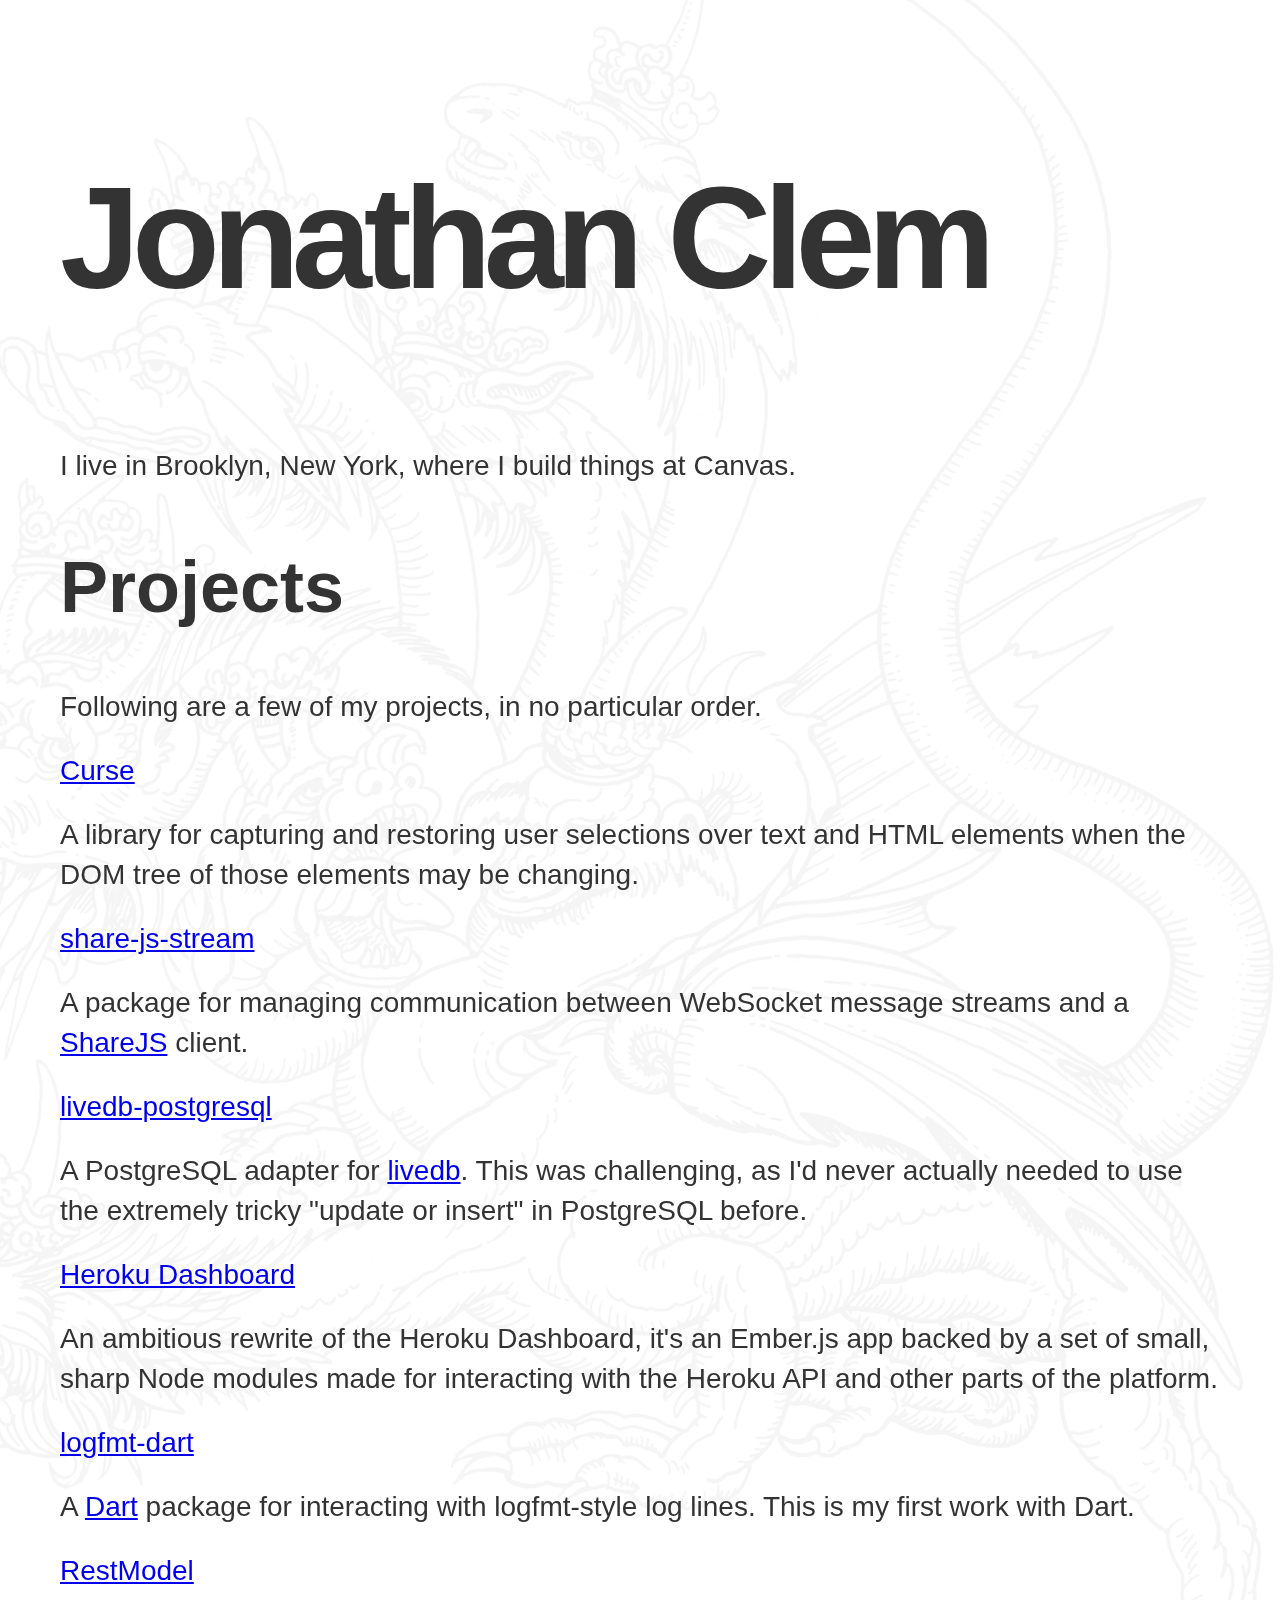
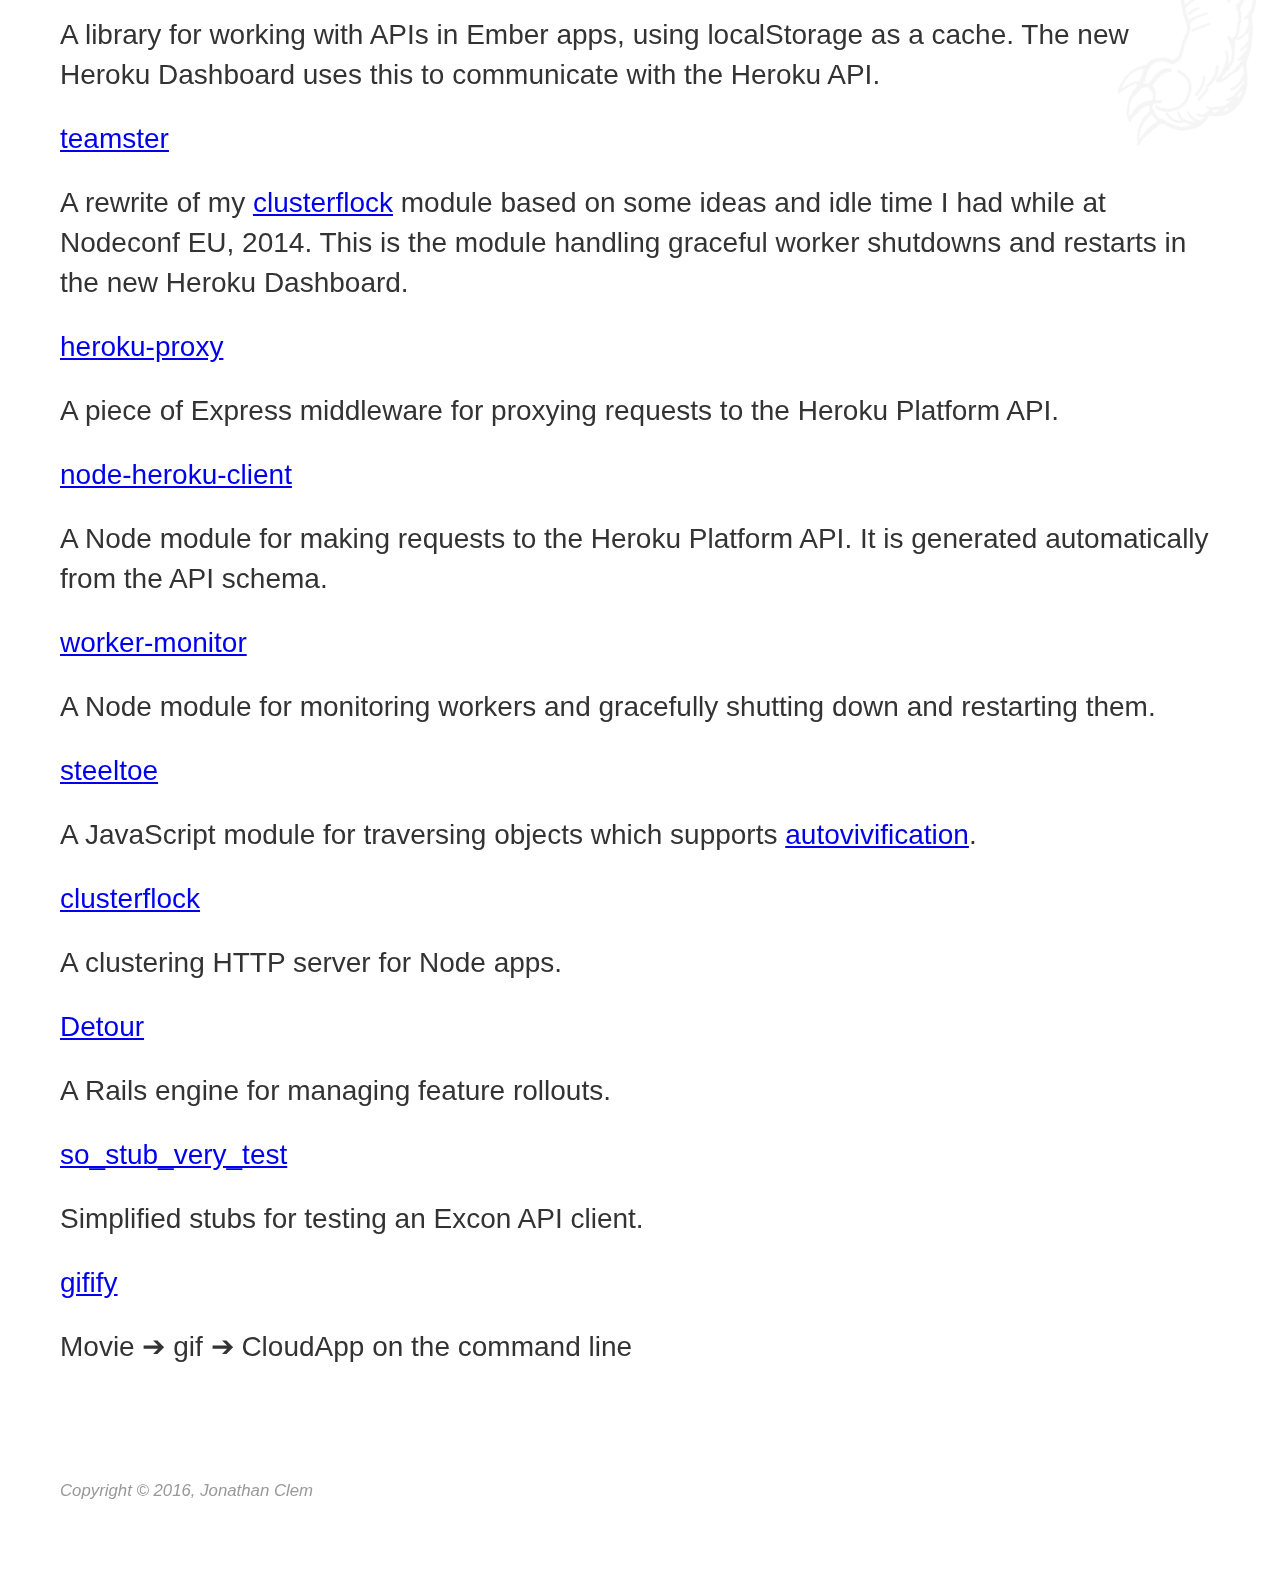
<file: index.html>
<!doctype html>

<html lang='en'>
  <head>
    <meta charset='utf-8'>
    <meta name='viewport' content='width=device-width, initial-scale=1.0'>
    <title>Jonathan Clem</title>
    <link rel='stylesheet' href='/stylesheets/main.css'>
  </head>

  <body>
    <div id='header'>
      <h1>Jonathan Clem</h1>
    </div>

    <p>I live in Brooklyn, New York, where I build things at Canvas.</p>

    <h2>Projects</h2>

    <p>Following are a few of my projects, in no particular order.</p>

    <ul>
      <li>
        <a href='https://github.com/usecanvas/curse' target='_blank'>Curse</a>
        <p>A library for capturing and restoring user selections over text and
          HTML elements when the DOM tree of those elements may be changing.</p>
      </li>

      <li>
        <a href='https://github.com/usecanvas/share-js-stream'
          target='_blank'>share-js-stream</a>
        <p>A package for managing communication between WebSocket message
          streams and a <a href='https://github.com/share/ShareJS'
          target='_blank'>ShareJS</a> client.</p>
      </li>

      <li>
        <a href='https://github.com/usecanvas/livedb-postgresql'
          target='_blank'>livedb-postgresql</a>
        <p>A PostgreSQL adapter for <a href='https://github.com/share/livedb'
          target ='_blank'>livedb</a>. This was challenging, as I'd never
          actually needed to use the extremely tricky "update or insert" in
          PostgreSQL before.</p>
      </li>

      <li>
        <a href='https://blog.heroku.com/archives/2014/9/23/introducing-heroku-dx'
          target='_blank'>Heroku Dashboard</a>
        <p>An ambitious rewrite of the Heroku Dashboard, it's an Ember.js app
          backed by a set of small, sharp Node modules made for interacting with
          the Heroku API and other parts of the platform.</p>
      </li>

      <li>
        <a href='https://github.com/jclem/logfmt-dart'
          target='_blank'>logfmt-dart</a>
        <p>A <a href='https://www.dartlang.org' target='_blank'>Dart</a>
          package for interacting with logfmt-style log lines. This is my first
          work with Dart.</p>

      <li>
        <a href='https://github.com/jclem/rest-model'
          target='_blank'>RestModel</a>
        <p>A library for working with APIs in Ember apps, using localStorage as
          a cache. The new Heroku Dashboard uses this to communicate with the
          Heroku API.</p>
      </li>

      <li>
        <a href='https://github.com/jclem/teamster'
          target='_blank'>teamster</a>
        <p>A rewrite of my <a href='https://github.com/jclem/clusterflock'
          target='_blank'>clusterflock</a> module based on some ideas and idle
          time I had while at Nodeconf EU, 2014. This is the module handling
          graceful worker shutdowns and restarts in the new Heroku
          Dashboard.</p>
      </li>


      <li>
        <a href='https://github.com/jclem/heroku-proxy'
            target='_blank'>heroku-proxy</a>
        <p>A piece of Express middleware for proxying requests to the Heroku
          Platform API.</p>
      </li>

      <li>
        <a href='https://github.com/jclem/node-heroku-client'
            target='_blank'>node-heroku-client</a>
        <p>A Node module for making requests to the Heroku Platform API. It is
          generated automatically from the API schema.</p>
      </li>

      <li>
        <a href='https://github.com/jclem/worker-monitor'
            target='_blank'>worker-monitor</a>
        <p>A Node module for monitoring workers and gracefully shutting down
          and restarting them.</p>
      </li>

      <li>
        <a href='https://github.com/jclem/steeltoe'
            target='_blank'>steeltoe</a>
        <p>A JavaScript module for traversing objects which supports
          <a href='http://en.wikipedia.org/wiki/Autovivification'
            target='_blank'>autovivification</a>.</p>
      </li>

      <li>
        <a href='https://github.com/jclem/clusterflock'
            target='_blank'>clusterflock</a>
        <p>A clustering HTTP server for Node apps.</p>
      </li>

      <li>
        <a href='https://github.com/jclem/detour'
            target='_blank'>Detour</a>
        <p>A Rails engine for managing feature rollouts.</p>
      </li>

      <li>
        <a href='https://github.com/jclem/so_stub_very_test'
            target='_blank'>so_stub_very_test</a>
        <p>Simplified stubs for testing an Excon API client.</p>
      </li>

      <li>
        <a href='https://github.com/jclem/gifify'
            target='_blank'>gifify</a>
        <p>Movie &#10132; gif &#10132; CloudApp on the command line</p>
      </li>
    </ul>

    <p id='footer'>Copyright &copy; 2016, Jonathan Clem</p>
  </body>
</html>
</file>
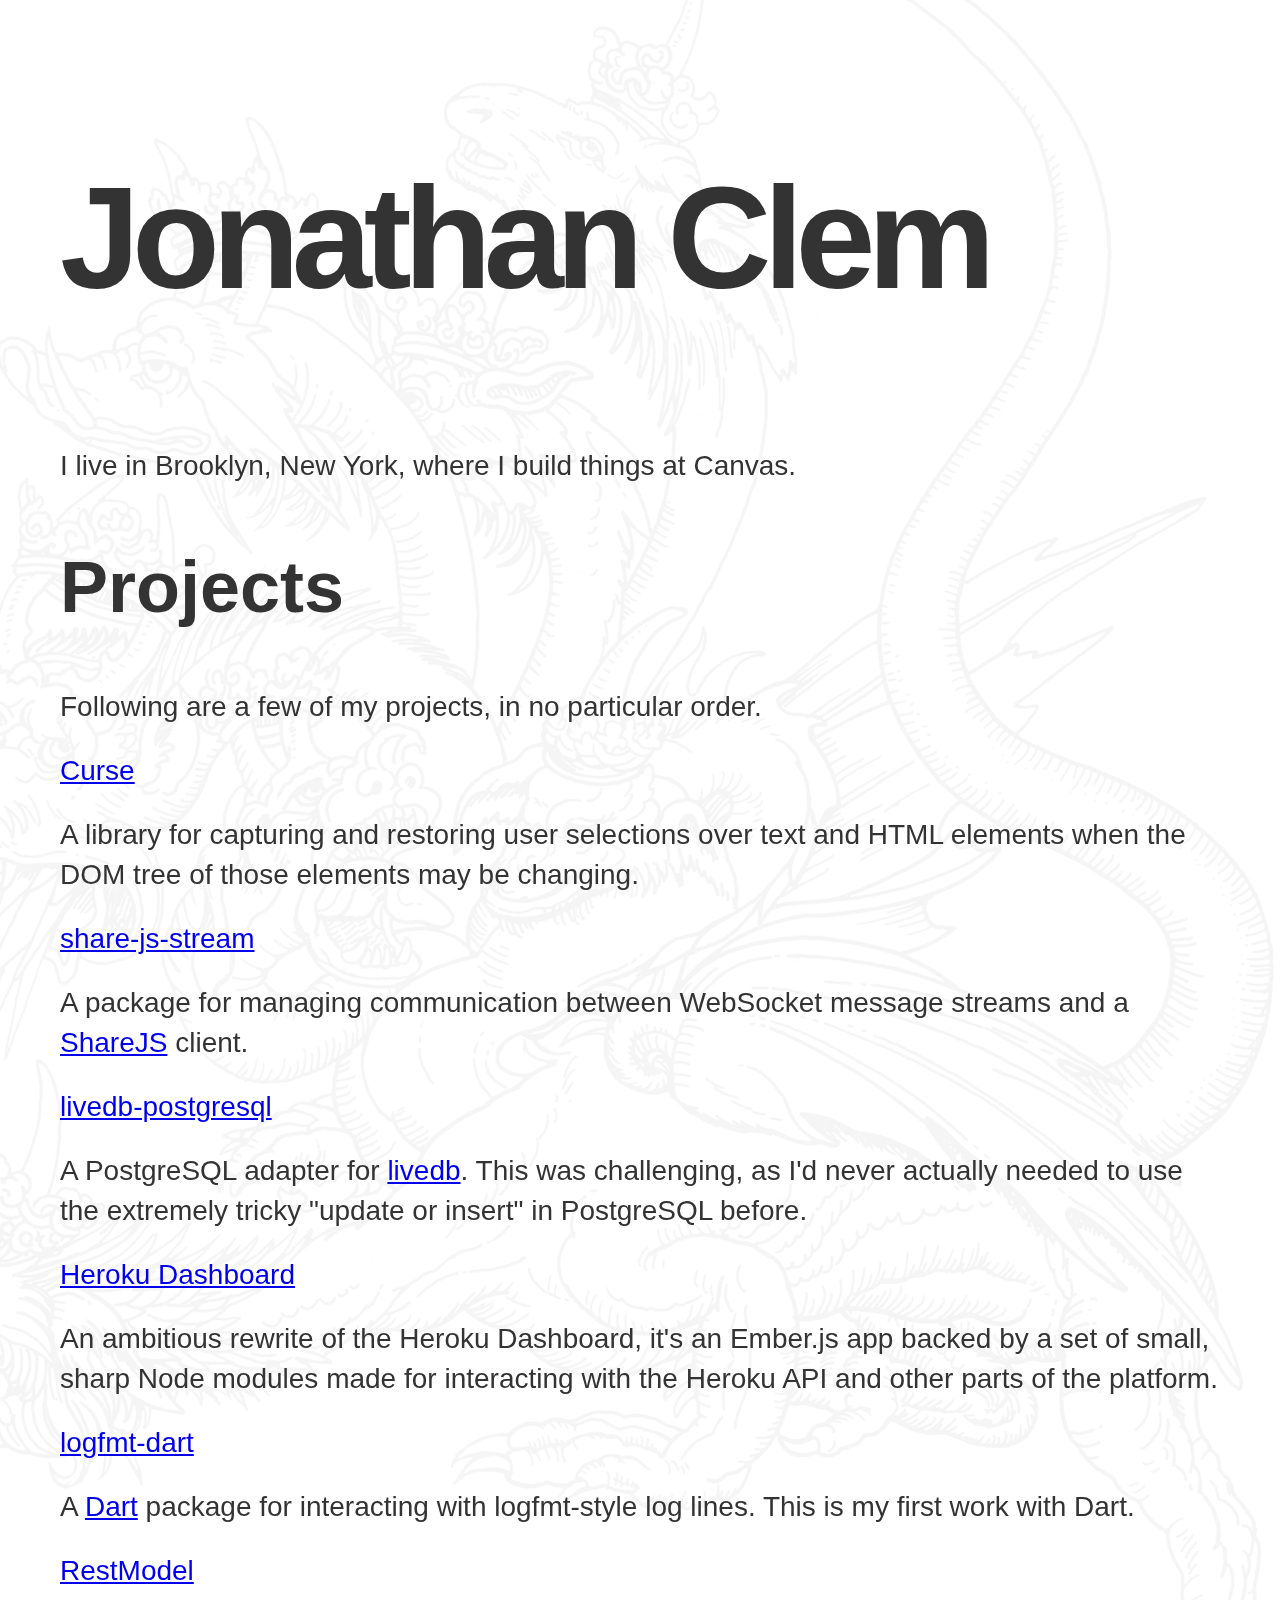
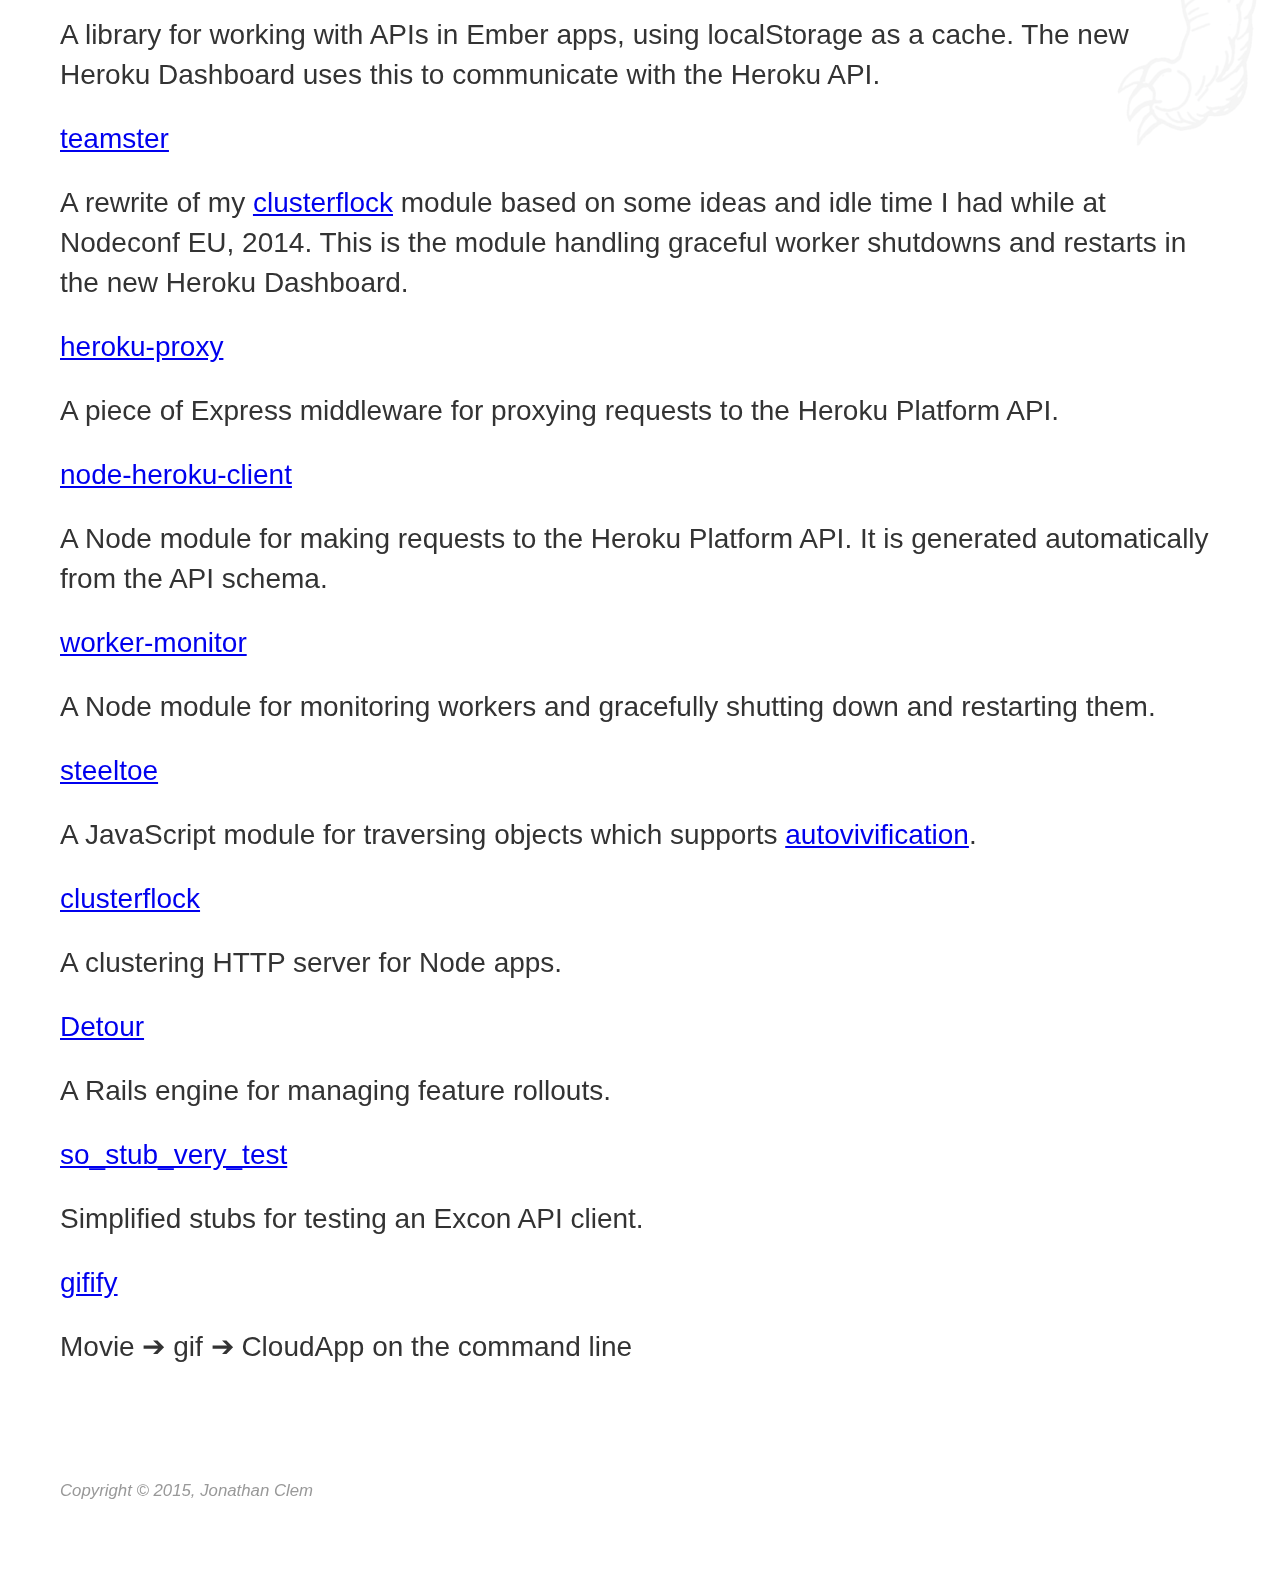
<file: _src/index.html>
<!doctype html>

<html lang='en'>
  <head>
    <meta charset='utf-8'>
    <meta name='viewport' content='width=device-width, initial-scale=1.0'>
    <title>Jonathan Clem</title>
    <link rel='stylesheet' href='/stylesheets/main.css'>
  </head>

  <body>
    <div id='header'>
      <h1>Jonathan Clem</h1>
    </div>

    <p>I live in Brooklyn, New York, where I build things at Canvas.</p>

    <h2>Projects</h2>

    <p>Following are a few of my projects, in no particular order.</p>

    <ul>
      <li>
        <a href='https://github.com/usecanvas/curse' target='_blank'>Curse</a>
        <p>A library for capturing and restoring user selections over text and
          HTML elements when the DOM tree of those elements may be changing.</p>
      </li>

      <li>
        <a href='https://github.com/usecanvas/share-js-stream'
          target='_blank'>share-js-stream</a>
        <p>A package for managing communication between WebSocket message
          streams and a <a href='https://github.com/share/ShareJS'
          target='_blank'>ShareJS</a> client.</p>
      </li>

      <li>
        <a href='https://github.com/usecanvas/livedb-postgresql'
          target='_blank'>livedb-postgresql</a>
        <p>A PostgreSQL adapter for <a href='https://github.com/share/livedb'
          target ='_blank'>livedb</a>. This was challenging, as I'd never
          actually needed to use the extremely tricky "update or insert" in
          PostgreSQL before.</p>
      </li>

      <li>
        <a href='https://blog.heroku.com/archives/2014/9/23/introducing-heroku-dx'
          target='_blank'>Heroku Dashboard</a>
        <p>An ambitious rewrite of the Heroku Dashboard, it's an Ember.js app
          backed by a set of small, sharp Node modules made for interacting with
          the Heroku API and other parts of the platform.</p>
      </li>

      <li>
        <a href='https://github.com/jclem/logfmt-dart'
          target='_blank'>logfmt-dart</a>
        <p>A <a href='https://www.dartlang.org' target='_blank'>Dart</a>
          package for interacting with logfmt-style log lines. This is my first
          work with Dart.</p>

      <li>
        <a href='https://github.com/jclem/rest-model'
          target='_blank'>RestModel</a>
        <p>A library for working with APIs in Ember apps, using localStorage as
          a cache. The new Heroku Dashboard uses this to communicate with the
          Heroku API.</p>
      </li>

      <li>
        <a href='https://github.com/jclem/teamster'
          target='_blank'>teamster</a>
        <p>A rewrite of my <a href='https://github.com/jclem/clusterflock'
          target='_blank'>clusterflock</a> module based on some ideas and idle
          time I had while at Nodeconf EU, 2014. This is the module handling
          graceful worker shutdowns and restarts in the new Heroku
          Dashboard.</p>
      </li>


      <li>
        <a href='https://github.com/jclem/heroku-proxy'
            target='_blank'>heroku-proxy</a>
        <p>A piece of Express middleware for proxying requests to the Heroku
          Platform API.</p>
      </li>

      <li>
        <a href='https://github.com/jclem/node-heroku-client'
            target='_blank'>node-heroku-client</a>
        <p>A Node module for making requests to the Heroku Platform API. It is
          generated automatically from the API schema.</p>
      </li>

      <li>
        <a href='https://github.com/jclem/worker-monitor'
            target='_blank'>worker-monitor</a>
        <p>A Node module for monitoring workers and gracefully shutting down
          and restarting them.</p>
      </li>

      <li>
        <a href='https://github.com/jclem/steeltoe'
            target='_blank'>steeltoe</a>
        <p>A JavaScript module for traversing objects which supports
          <a href='http://en.wikipedia.org/wiki/Autovivification'
            target='_blank'>autovivification</a>.</p>
      </li>

      <li>
        <a href='https://github.com/jclem/clusterflock'
            target='_blank'>clusterflock</a>
        <p>A clustering HTTP server for Node apps.</p>
      </li>

      <li>
        <a href='https://github.com/jclem/detour'
            target='_blank'>Detour</a>
        <p>A Rails engine for managing feature rollouts.</p>
      </li>

      <li>
        <a href='https://github.com/jclem/so_stub_very_test'
            target='_blank'>so_stub_very_test</a>
        <p>Simplified stubs for testing an Excon API client.</p>
      </li>

      <li>
        <a href='https://github.com/jclem/gifify'
            target='_blank'>gifify</a>
        <p>Movie &#10132; gif &#10132; CloudApp on the command line</p>
      </li>
    </ul>

    <p id='footer'>Copyright &copy; 2015, Jonathan Clem</p>
  </body>
</html>
</file>
<file: stylesheets/main.css>
/*! normalize.css v3.0.1 | MIT License | git.io/normalize */
html{font-family:sans-serif;-ms-text-size-adjust:100%;-webkit-text-size-adjust:100%}body{margin:0}article,aside,details,figcaption,figure,footer,header,hgroup,main,nav,section,summary{display:block}audio,canvas,progress,video{display:inline-block;vertical-align:baseline}audio:not([controls]){display:none;height:0}[hidden],template{display:none}a{background:transparent}a:active,a:hover{outline:0}abbr[title]{border-bottom:1px dotted}b,strong{font-weight:bold}dfn{font-style:italic}h1{font-size:2em;margin:0.67em 0}mark{background:#ff0;color:#000}small{font-size:80%}sub,sup{font-size:75%;line-height:0;position:relative;vertical-align:baseline}sup{top:-0.5em}sub{bottom:-0.25em}img{border:0}svg:not(:root){overflow:hidden}figure{margin:1em 40px}hr{box-sizing:content-box;height:0}pre{overflow:auto}code,kbd,pre,samp{font-family:monospace,monospace;font-size:1em}button,input,optgroup,select,textarea{color:inherit;font:inherit;margin:0}button{overflow:visible}button,select{text-transform:none}button,html input[type="button"],input[type="reset"],input[type="submit"]{-webkit-appearance:button;cursor:pointer}button[disabled],html input[disabled]{cursor:default}button::-moz-focus-inner,input::-moz-focus-inner{border:0;padding:0}input{line-height:normal}input[type="checkbox"],input[type="radio"]{box-sizing:border-box;padding:0}input[type="number"]::-webkit-inner-spin-button,input[type="number"]::-webkit-outer-spin-button{height:auto}input[type="search"]{-webkit-appearance:textfield;box-sizing:content-box}input[type="search"]::-webkit-search-cancel-button,input[type="search"]::-webkit-search-decoration{-webkit-appearance:none}fieldset{border:1px solid #c0c0c0;margin:0 2px;padding:0.35em 0.625em 0.75em}legend{border:0;padding:0}textarea{overflow:auto}optgroup{font-weight:bold}table{border-collapse:collapse;border-spacing:0}td,th{padding:0}body{font-weight:300;background:'Helvetica Neue','Helvetica',sans-serif;color:#333;font-size:28px;max-width:1300px;padding:60px}@media (max-width:640px){body{padding:20px;font-size:16px;font-weight:400}}body:after{background-image:url('/images/dragon.jpg');background-repeat:no-repeat;content:'';opacity:0.05;z-index:-1;display:block;height:1954px;position:fixed;right:0;top:-200px;width:1500px}@media (max-width:640px){body:after{background-size:375px 488.5px;height:488.5px;left:50px;top:0;width:375px}}h1{font-size:5.14em;letter-spacing:-8px;position:relative;float:left}@media (max-width:640px){h1{font-size:4em;letter-spacing:-4px}}h2{font-size:2.57em}p{line-height:1.4285}ul{padding:0;list-style-type:none}#header:after{visibility:hidden;display:block;content:' ';font-size:0;height:0;clear:both}#footer{color:#999;font-size:0.6em;font-style:italic;padding-top:5em}
</file>
